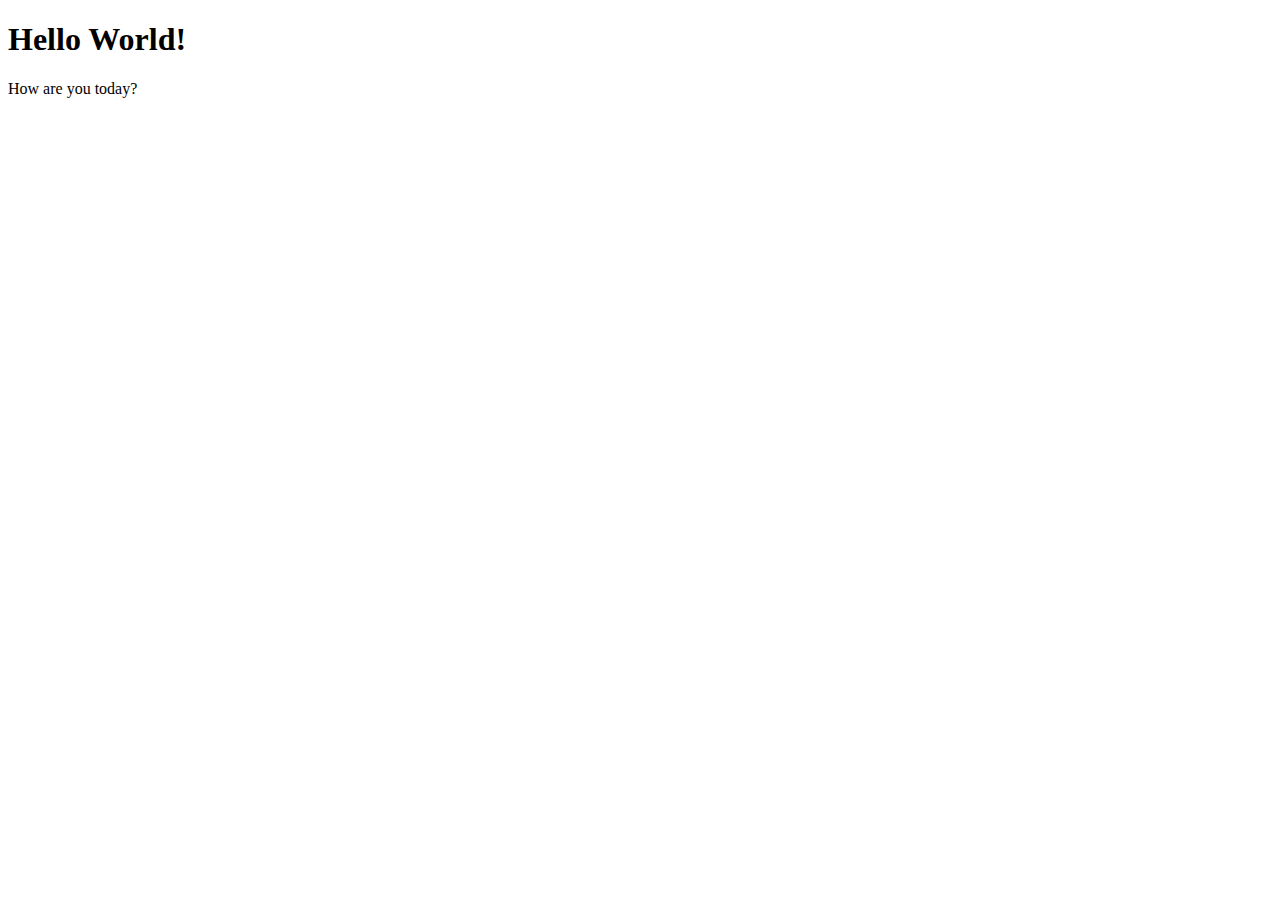
<file: 00-intro/index.html>
<!DOCTYPE html>
<html lang="en">
  <head>
    <meta charset="UTF-8" />
    <meta name="viewport" content="width=device-width, initial-scale=1.0" />
    <title>Hello World!</title>
  </head>
  <body>
    <div class="default">
      <h1 id="title">Hello World!</h1>
      <p>How are you today?</p>
    </div>
  </body>
</html>
</file>
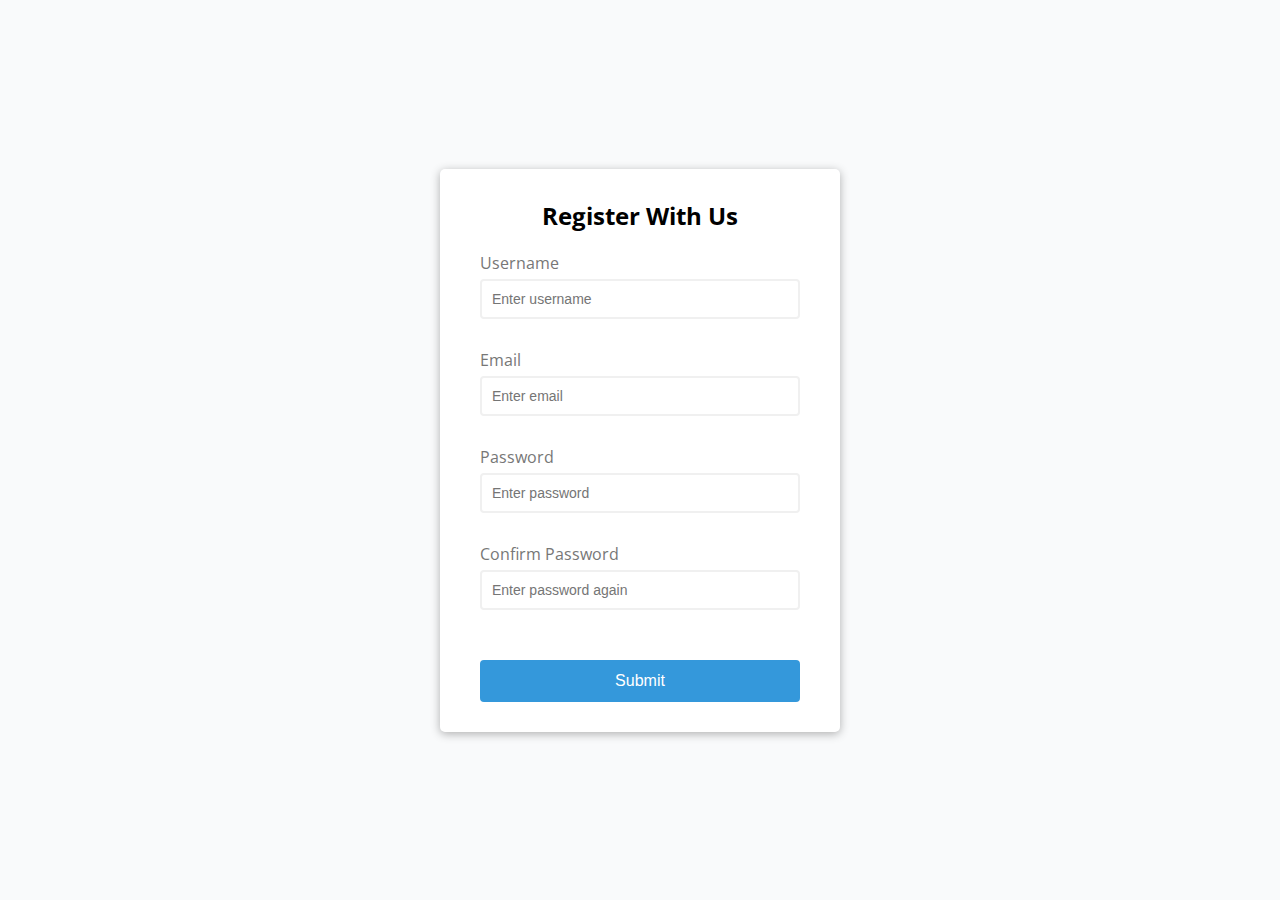
<file: 01-form-validator/index.html>
<!DOCTYPE html>
<html lang="en">
  <head>
    <meta charset="UTF-8" />
    <meta name="viewport" content="width=device-width, initial-scale=1.0" />
    <link rel="stylesheet" href="style.css" />
    <title>Form Validator</title>
  </head>
  <body>
    <div class="container">
      <form id="form" class="form">
        <h2>Register With Us</h2>
        <div class="form-control">
          <label for="username">Username</label>
          <input type="text" id="username" placeholder="Enter username" />
          <small>Error message</small>
        </div>
        <div class="form-control">
          <label for="email">Email</label>
          <input type="text" id="email" placeholder="Enter email" />
          <small>Error message</small>
        </div>
        <div class="form-control">
          <label for="password">Password</label>
          <input type="password" id="password" placeholder="Enter password" />
          <small>Error message</small>
        </div>
        <div class="form-control">
          <label for="password-confirmation">Confirm Password</label>
          <input
            type="password"
            id="password-confirmation"
            placeholder="Enter password again"
          />
          <small>Error message</small>
        </div>
        <button type="submit">Submit</button>
      </form>
    </div>
    <script src="script.js"></script>
  </body>
</html>
</file>
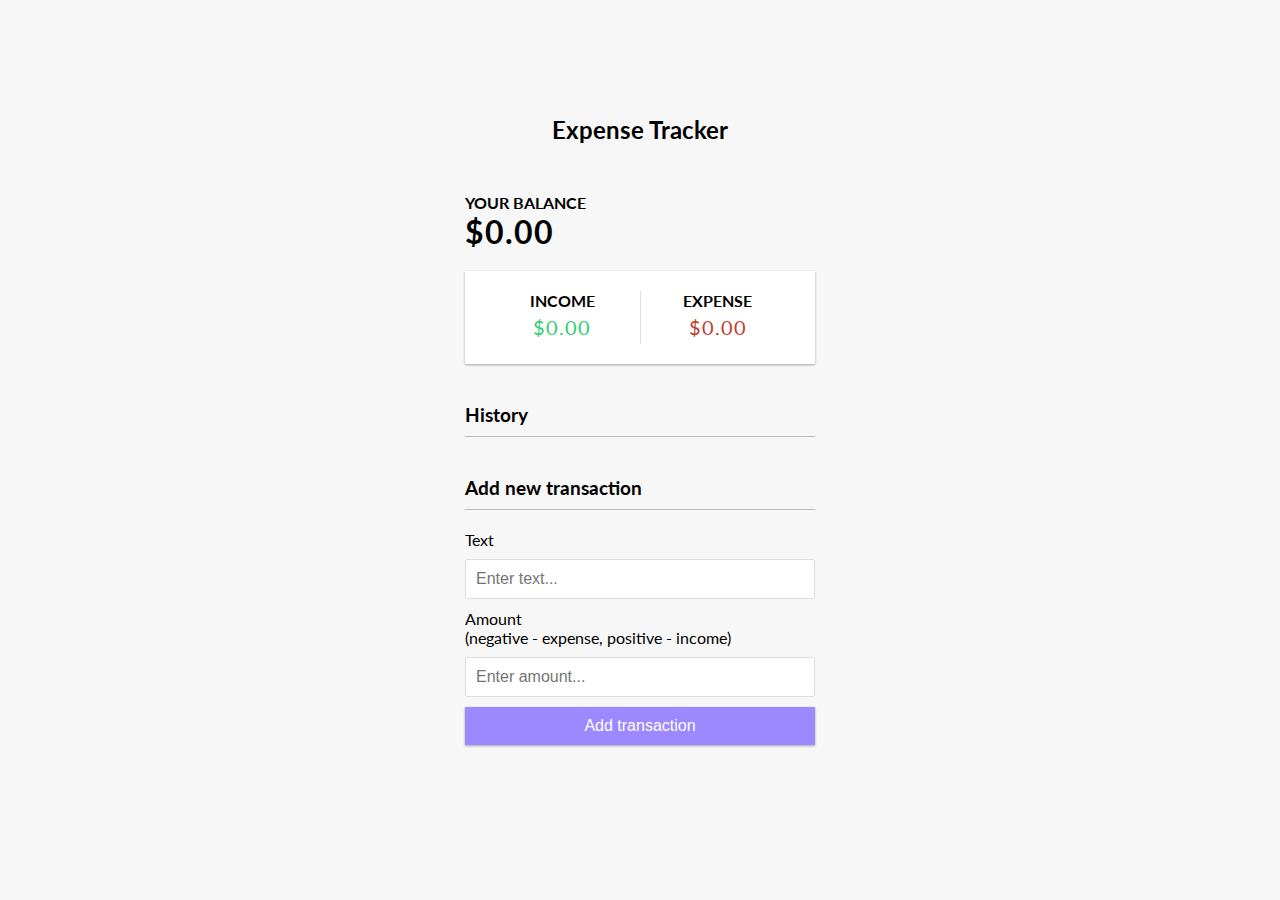
<file: 09-expense-tracker/index.html>
<!DOCTYPE html>
<html lang="en">
  <head>
    <meta charset="UTF-8" />
    <meta name="viewport" content="width=device-width, initial-scale=1.0" />
    <title>Expense Tracker</title>
    <link rel="stylesheet" href="style.css" />
  </head>
  <body>
    <h2>Expense Tracker</h2>

    <div class="container">
      <h4>Your Balance</h4>
      <h1 id="balance">$0.00</h1>

      <div class="inc-exp-container">
        <div>
          <h4>Income</h4>
          <p id="money-plus" class="money plus">+$0.00</p>
        </div>
        <div>
          <h4>Expense</h4>
          <p id="money-minus" class="money minus">-$0.00</p>
        </div>
      </div>

      <h3>History</h3>
      <ul id="list" class="list">
        <!-- <li class="minus">
          Cash <span>-$400</span><button class="delete-btn">x</button>
        </li>
        <li class="plus">
          Cash <span>+$100</span><button class="delete-btn">x</button>
        </li> -->
      </ul>

      <h3>Add new transaction</h3>
      <form id="form">
        <div class="form-control">
          <label for="text">Text</label>
          <input type="text" id="text" placeholder="Enter text..." />
        </div>
        <div class="form-control">
          <label for="amount">
            Amount <br />
            (negative - expense, positive - income)
          </label>
          <input type="number" id="amount" placeholder="Enter amount..." />
        </div>
        <button class="btn">Add transaction</button>
      </form>
    </div>

    <script src="script.js"></script>
  </body>
</html>
</file>
<file: 01-form-validator/style.css>
@import url("https://fonts.googleapis.com/css2?family=Open+Sans&display=swap");

:root {
  --success-color: #2ecc71;
  --error-color: #e74c3c;
  --button-color: #3498db;
}

* {
  box-sizing: border-box;
}

body {
  background-color: #f9fafb;
  font-family: "Open Sans", sans-serif;
  display: flex;
  align-items: center;
  justify-content: center;
  min-height: 100vh;
  margin: 0;
}

.container {
  background-color: white;
  border-radius: 5px;
  box-shadow: 0 2px 10px rgba(0, 0, 0, 0.3);
  width: 400px;
}

h2 {
  text-align: center;
  margin: 0 0 20px;
}

.form {
  padding: 30px 40px;
}

.form-control {
  margin-bottom: 10px;
  padding-bottom: 20px;
  position: relative;
}

.form-control label {
  color: #777;
  display: block;
  margin-bottom: 5px;
}

.form-control input {
  border: 2px solid #f0f0f0;
  border-radius: 4px;
  display: block;
  padding: 10px;
  font-size: 14px;
  width: 100%;
}

.form-control input:focus {
  outline: 0;
  border-color: #777;
}

.form-control.success input {
  border-color: var(--success-color);
}

.form-control.error input {
  border-color: var(--error-color);
}

.form-control small {
  color: var(--error-color);
  position: absolute;
  bottom: 0;
  left: 0;
  visibility: hidden;
}

.form-control.error small {
  visibility: visible;
}

.form button {
  cursor: pointer;
  background-color: var(--button-color);
  border: 2px solid var(--button-color);
  border-radius: 4px;
  color: white;
  font-size: 16px;
  padding: 10px;
  margin-top: 20px;
  width: 100%;
}
</file>
<file: 09-expense-tracker/style.css>
@import url("https://fonts.googleapis.com/css2?family=Lato&display=swap");

:root {
  --box-shadow: 0 1px 3px rgba(0, 0, 0, 0.12), 0 1px 2px rgba(0, 0, 0, 0.24);
}

* {
  box-sizing: border-box;
}

body {
  background-color: #f7f7f7;
  display: flex;
  flex-direction: column;
  align-items: center;
  justify-content: center;
  min-height: 100vh;
  margin: 0;
  font-family: "Lato", sans-serif;
}

.container {
  margin: 30px auto;
  width: 350px;
}

h1 {
  letter-spacing: 1px;
  margin: 0;
}

h3 {
  border-bottom: 1px solid #bbb;
  padding-bottom: 10px;
  margin: 40px 0 10px;
}

h4 {
  margin: 0;
  text-transform: uppercase;
}

.inc-exp-container {
  background-color: #fff;
  box-shadow: var(--box-shadow);
  padding: 20px;
  display: flex;
  justify-content: space-between;
  margin: 20px 0;
}

.inc-exp-container > div {
  flex: 1;
  text-align: center;
}

.inc-exp-container > div:first-of-type {
  border-right: 1px solid #dedede;
}

.money {
  font-size: 20px;
  letter-spacing: 1px;
  margin: 5px 0;
}

.money.plus {
  color: #2ecc71;
}

.money.minus {
  color: #c0392b;
}

label {
  display: inline-block;
  margin: 10px 0;
}

input[type="text"],
input[type="number"] {
  border: 1px solid #dedede;
  border-radius: 2px;
  display: block;
  font-size: 16px;
  padding: 10px;
  width: 100%;
}

.btn {
  background-color: #9c88ff;
  box-shadow: var(--box-shadow);
  color: #fff;
  border: 0;
  font-size: 16px;
  margin: 10px 0 30px;
  padding: 10px;
  width: 100%;
  cursor: pointer;
}

.btn:focus,
.delete-btn:focus {
  outline: 0;
}

.list {
  list-style-type: none;
  padding: 0;
  margin-bottom: 40px;
}

.list li {
  background-color: #fff;
  box-shadow: var(--box-shadow);
  color: #333;
  display: flex;
  justify-content: space-between;
  position: relative;
  padding: 10px;
  margin: 10px 0;
}

.list li.plus {
  border-right: 5px solid #2ecc71;
}

.list li.minus {
  border-right: 5px solid #c0392b;
}

.delete-btn {
  cursor: pointer;
  background-color: #e74c3c;
  border: 0;
  color: #fff;
  font-size: 20px;
  line-height: 20px;
  padding: 2px 5px;
  position: absolute;
  top: 50%;
  left: 0;
  transform: translate(-100%, -50%);
  opacity: 0;
  transition: opacity 0.3s ease;
}

.list li:hover .delete-btn {
  opacity: 1;
}
</file>
